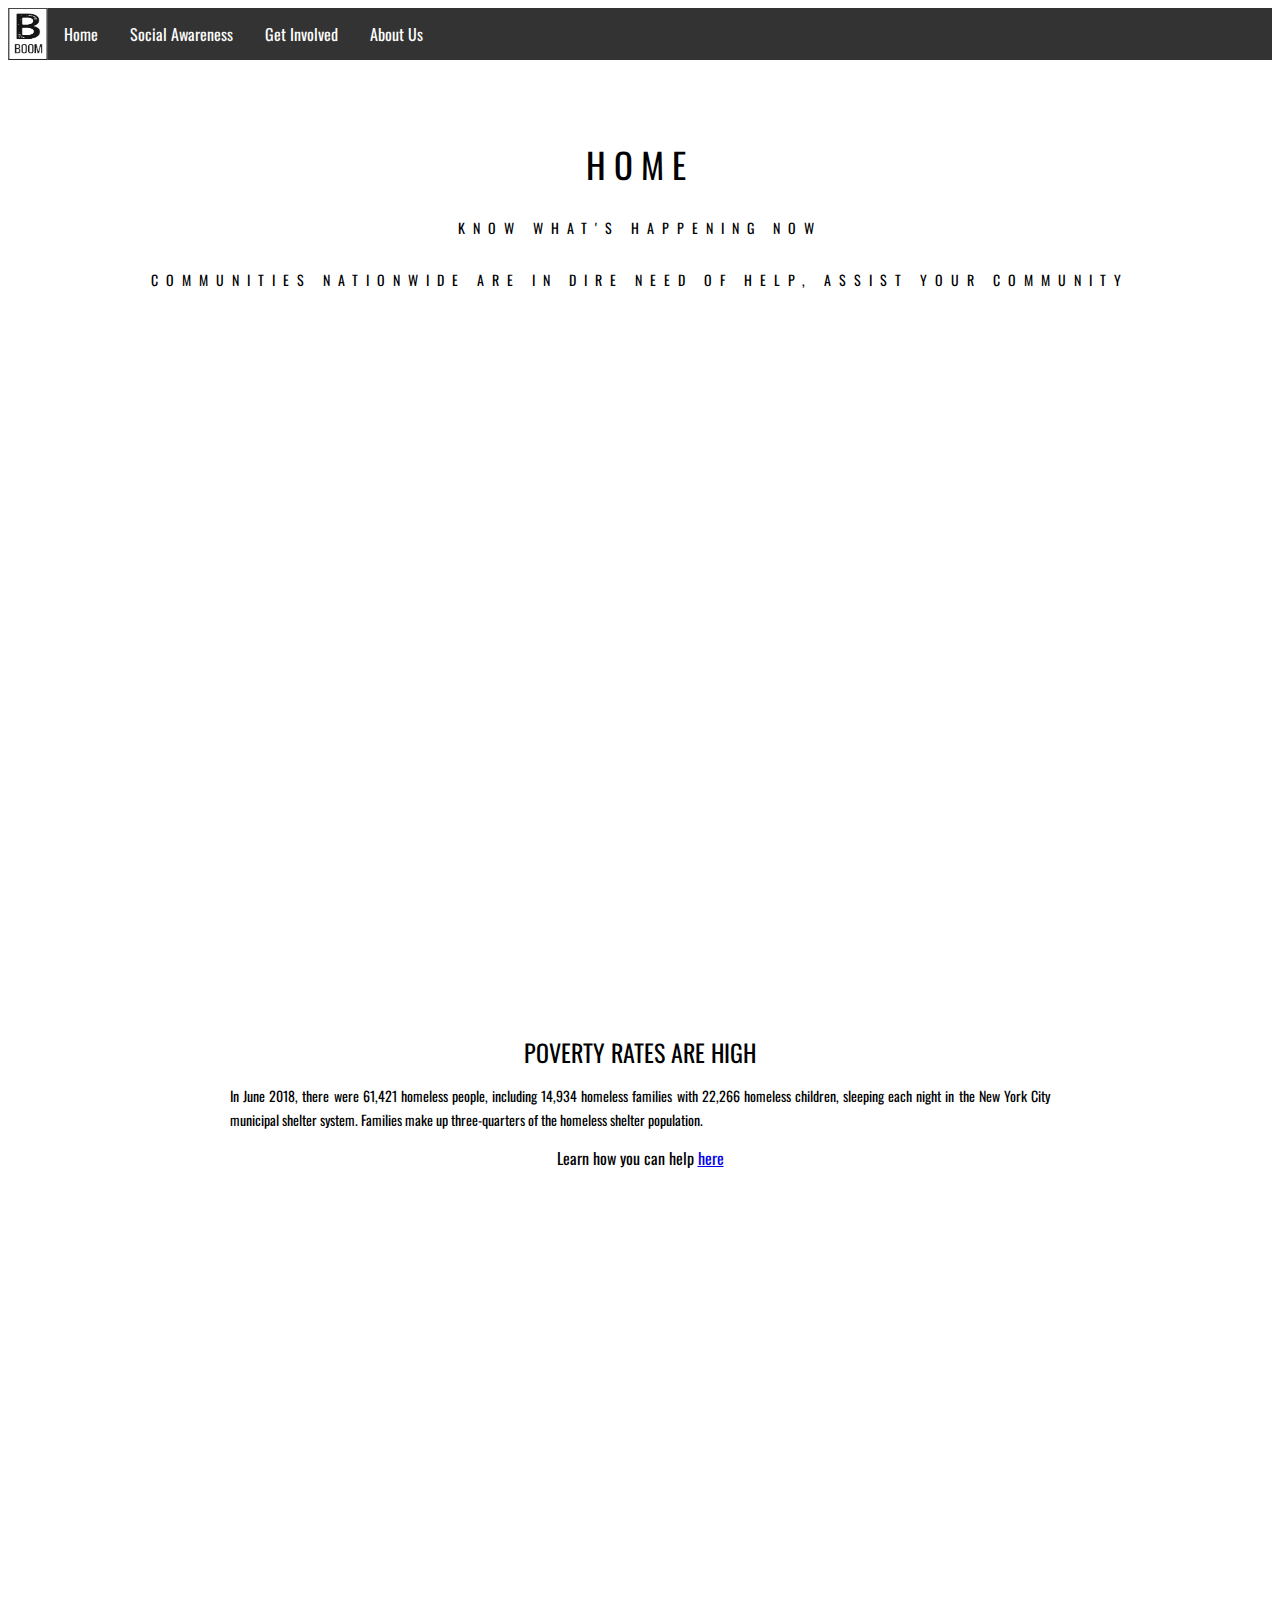
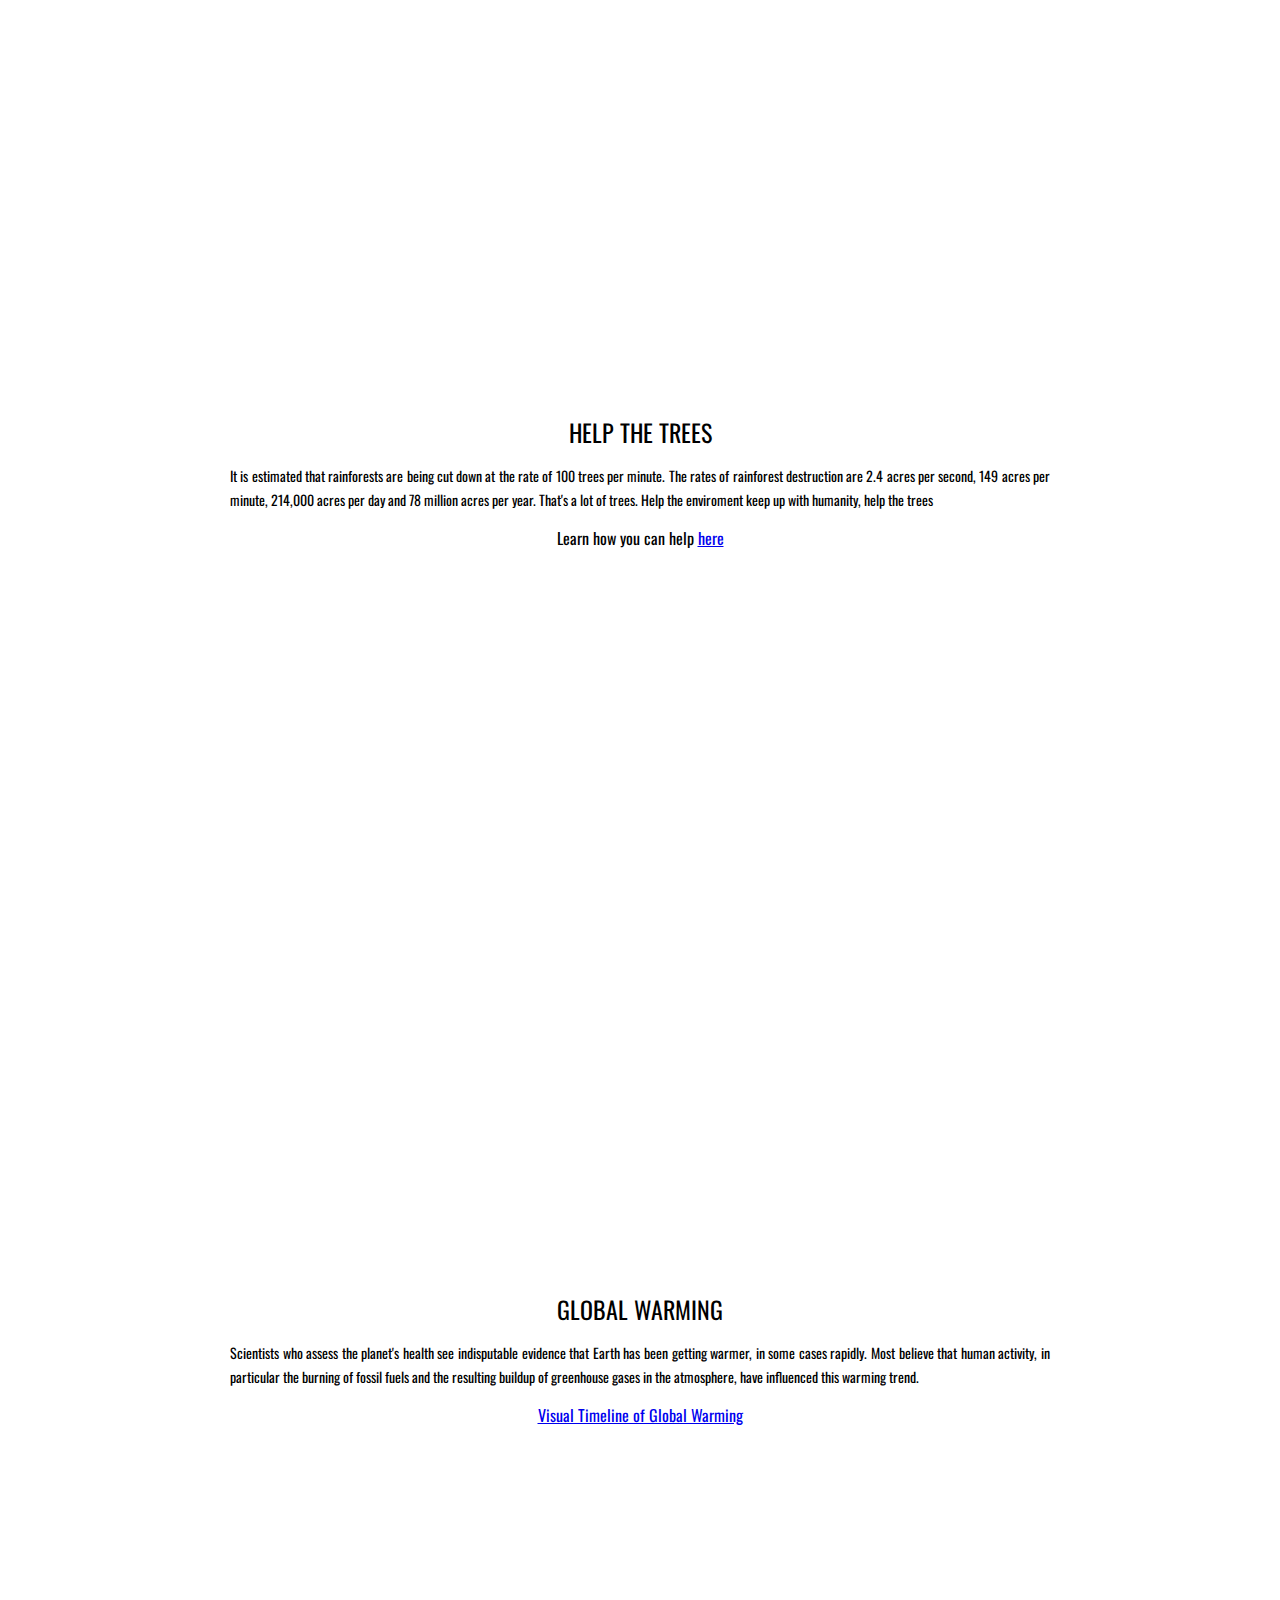
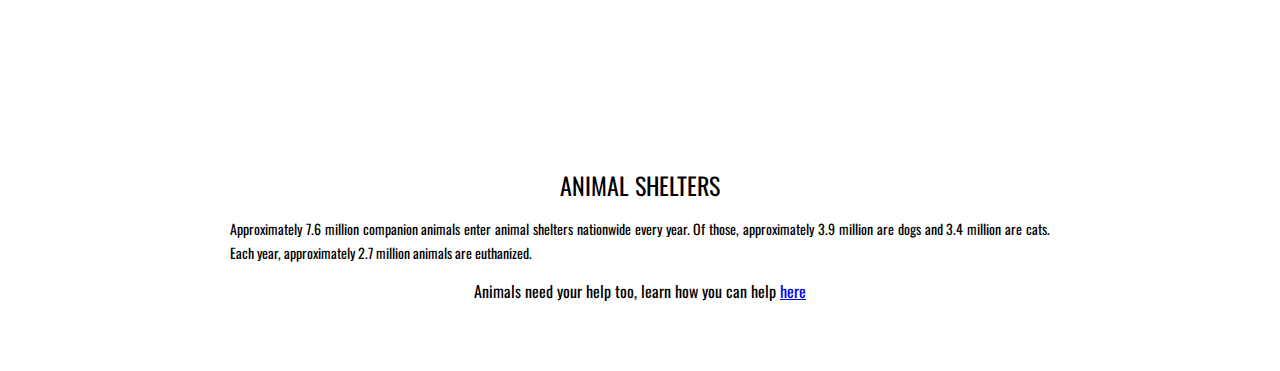
<file: index.html>
<!DOCTYPE html>
<html>
  <head>
    <meta name="viewport" content="width=device-width, initial-scale=1">
    <title>Home</title>
    <link href="stylesheet.css" rel="stylesheet" type="text/css" />

   </head>


   <body>

       <li class="dropdown">
         <img src="logoTransparent.png" width= "40 px" height= "52 px">

       </li>

       <ul>

         <li class="dropdown">
           <a href="index.html">Home</a>
         </li>

         <li class="dropdown">
           <a href="#">Social Awareness</a>
           <div class="dropdown-content">
             <a href="topicWeek.html">Topic of the Week</a>
             <a href="quizzesPolls.html">Quizzes and Polls</a>
           </div>
         </li>
         <li class="dropdown">
           <a href="javascript:void(0)" class="dropbtn">Get Involved</a>
           <div class="dropdown-content">
             <a href="volunteer.html">Volunteerism</a>
             <a href="events.html">Events</a>
           </div>
         </li>
         <li class="dropdown">
           <a href="aboutUs.html">About Us</a>
         </li>


       </ul>

 
   </div>

   <div id="parallax-scroll">
     <br>
 <section>
   <div class="title">
    <center><h1>HOME</h1></center>
    <br>
     <h3>Know what's happening now</h3>
     <br>
     <h3>Communities nationwide are in dire need of help, assist your community</h3>
   </div>
 </section>



<section>
    <div class="parallax-one">
      <h2><center>HELP THE HOMELESS</center></h2>
    </div>
</section>
<section>
  <div class = "text-blocks">


    <h1>POVERTY RATES ARE HIGH</h1>
    <p>In June 2018, there were 61,421 homeless people, including 14,934 homeless families with 22,266 homeless children, sleeping each night in the New York City municipal shelter system. Families make up three-quarters of the homeless shelter population.</p>
    <center>Learn how you can help <a href="https://ny.curbed.com/2018/2/5/16972144/homeless-shelters-charities-new-york-housing-outreach">here</a></center>

  </div>
</section>



<section>
  <div class="parallax-two">
    <h2><center>TREES ARE BEING CUT DOWN AT AN ALARMING RATE<</h2>
  </div>
</section>

<section>
  <div class = "text-blocks">
    <h1>HELP THE TREES</h1>
    <p>It is estimated that rainforests are being cut down at the rate of 100 trees per minute. The rates of rainforest destruction are 2.4 acres per second, 149 acres per minute, 214,000 acres per day and 78 million acres per year. That's a lot of trees. Help the enviroment keep up with humanity,
      help the trees</p>
    <center>Learn how you can help <a href="https://www.milliontreesnyc.org/html/plant/volunteer.shtml">here</a></center>

  </div>
</section>
<section>



  <div class="parallax-three">
    <h2>The ice caps are melting</h2>
  </div>
</section>

<section>
  <div class = "text-blocks">
    <h1>GLOBAL WARMING</h1>
    <p>Scientists who assess the planet's health see indisputable evidence that Earth has been getting warmer, in some cases rapidly. Most believe that human activity, in particular the burning of fossil fuels and the resulting buildup of greenhouse gases in the atmosphere, have influenced this warming trend.</p>
    <center><a href="https://xkcd.com/1732/">Visual Timeline of Global Warming </a></center>
  </div>
</section>

<div class="parallax-four">
  <h2>ANIMALS NEED HELP TOO</h2>
</div>
</section>

<section>
<div class = "text-blocks">
  <h1>ANIMAL SHELTERS</h1>
  <p>Approximately 7.6 million companion animals enter animal shelters nationwide every year. Of those, approximately 3.9 million are dogs and 3.4 million are cats. Each year, approximately 2.7 million animals are euthanized.</p>
  <center>Animals need your help too, learn how you can help <a href="http://www.libertyhumane.org/volunteer">here</a></center>
</div>
</section>

</div>


 
  </body>
</html>
</file>
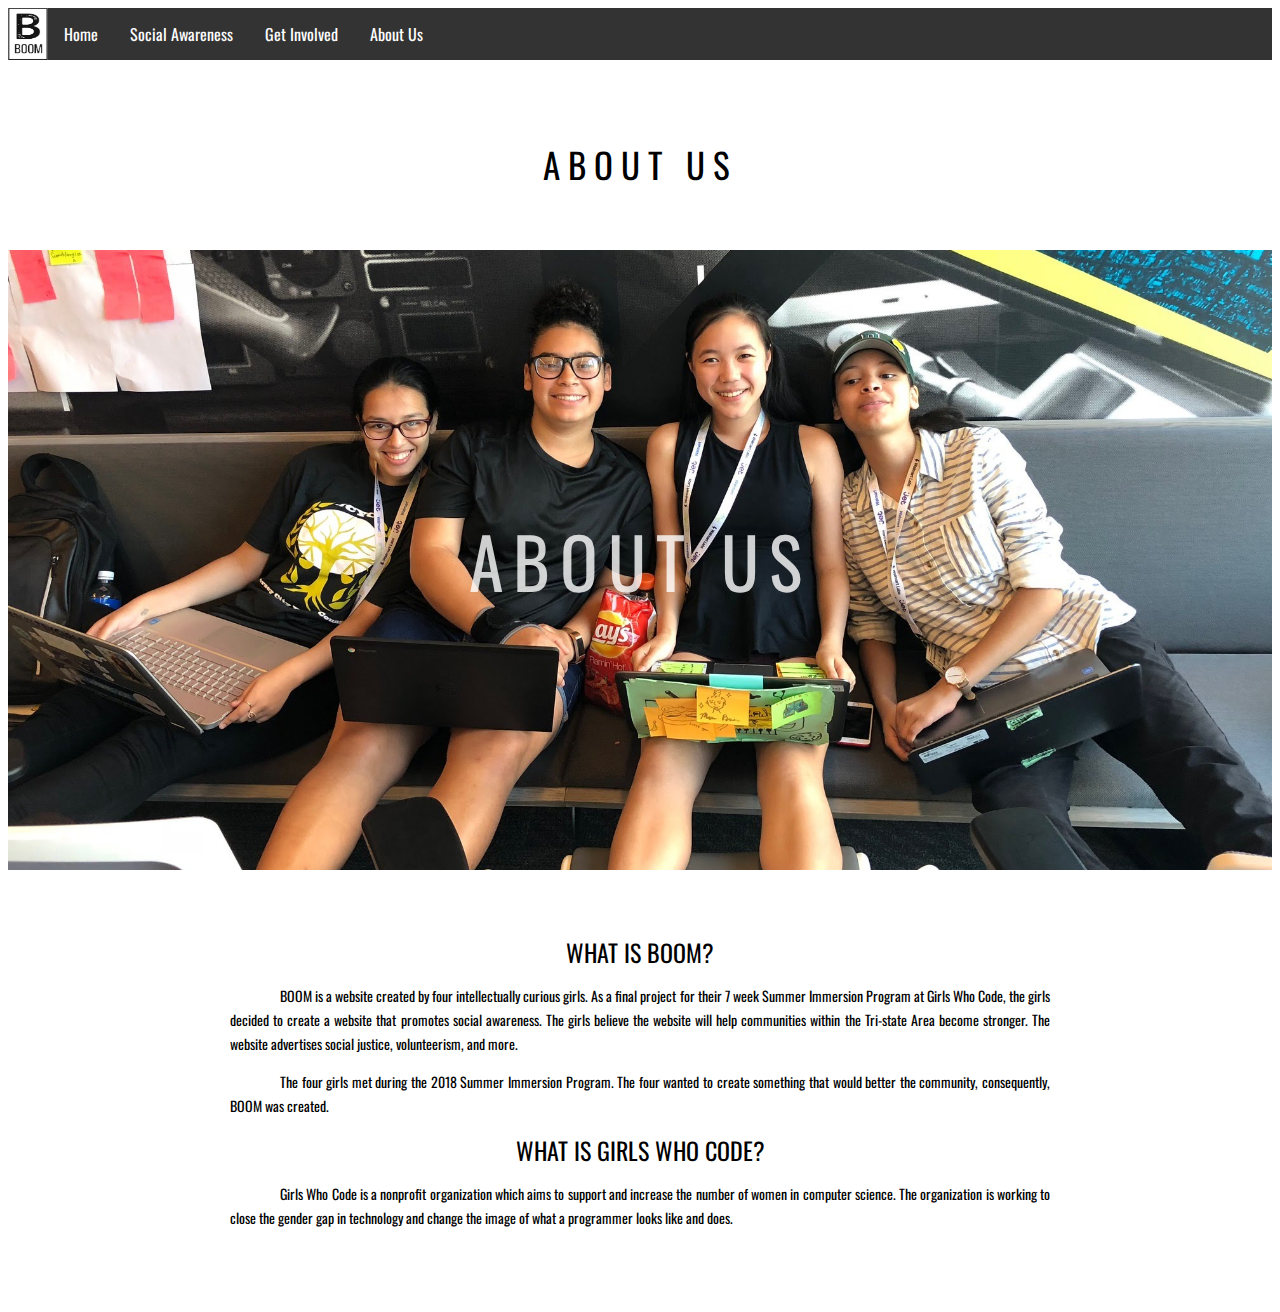
<file: aboutUs.html>
<!DOCTYPE html>
<html>
  <head>
    <title>About Us</title>
    <link href="stylesheet2.css" rel="stylesheet" type="text/css" />

   </head>


   <body>

       <li class="dropdown">
         <img src="logoTransparent.png" width= "40 px" height= "52 px">

       </li>

       <ul>

         <li class="dropdown">
           <a href="index.html">Home</a>
         </li>

         <li class="dropdown">
           <a href="#">Social Awareness</a>
           <div class="dropdown-content">
             <a href="topicWeek.html">Topic of the Week</a>
             <a href="quizzesPolls.html">Quizzes and Polls</a>

           </div>
         </li>
         <li class="dropdown">
           <a href="javascript:void(0)" class="dropbtn">Get Involved</a>
           <div class="dropdown-content">
             <a href="volunteer.html">Volunteerism</a>
             <a href="events.html">Events</a>
           </div>
         </li>
         <li class="dropdown">
           <a href="aboutUs.html">About Us</a>
         </li>


       </ul>

   <div id="parallax-scroll">
     <br>
 <section>
   <div class="title">
    <center><h1>About Us</h1></center>
   </div>
 </section>


<section>
  <div class="parallax-two">
    <h2>ABOUT US</h2>
  </div>
</section>

<div class="container">
  <div class="middle">
    <div class="text"><b>From left to right: Kirmina Monir, Jaidah Morales, Dorothy Zhang, Jaylynne May Garcia </b></div>
  </div>
</div>

<section>
  <div class = "text-blocks">
    <h1>WHAT IS BOOM?</h1>
    <p>BOOM is a website created by four intellectually curious girls. As a final project for their 7 week Summer Immersion Program at Girls Who Code, the girls decided to create a website that promotes social awareness. The girls believe the website will help communities within the Tri-state Area become stronger. The website advertises social justice, volunteerism, and more.</p>
     <p>The four girls met during the 2018 Summer Immersion Program. The four wanted to create something that would better the community, consequently, BOOM was created.
    <h1>WHAT IS GIRLS WHO CODE?</h1>
    <p>Girls Who Code is a nonprofit organization which aims to support and increase the number of women in computer science. The organization is working to close the gender gap in technology and change the image of what a programmer looks like and does.

     </p>
</file>
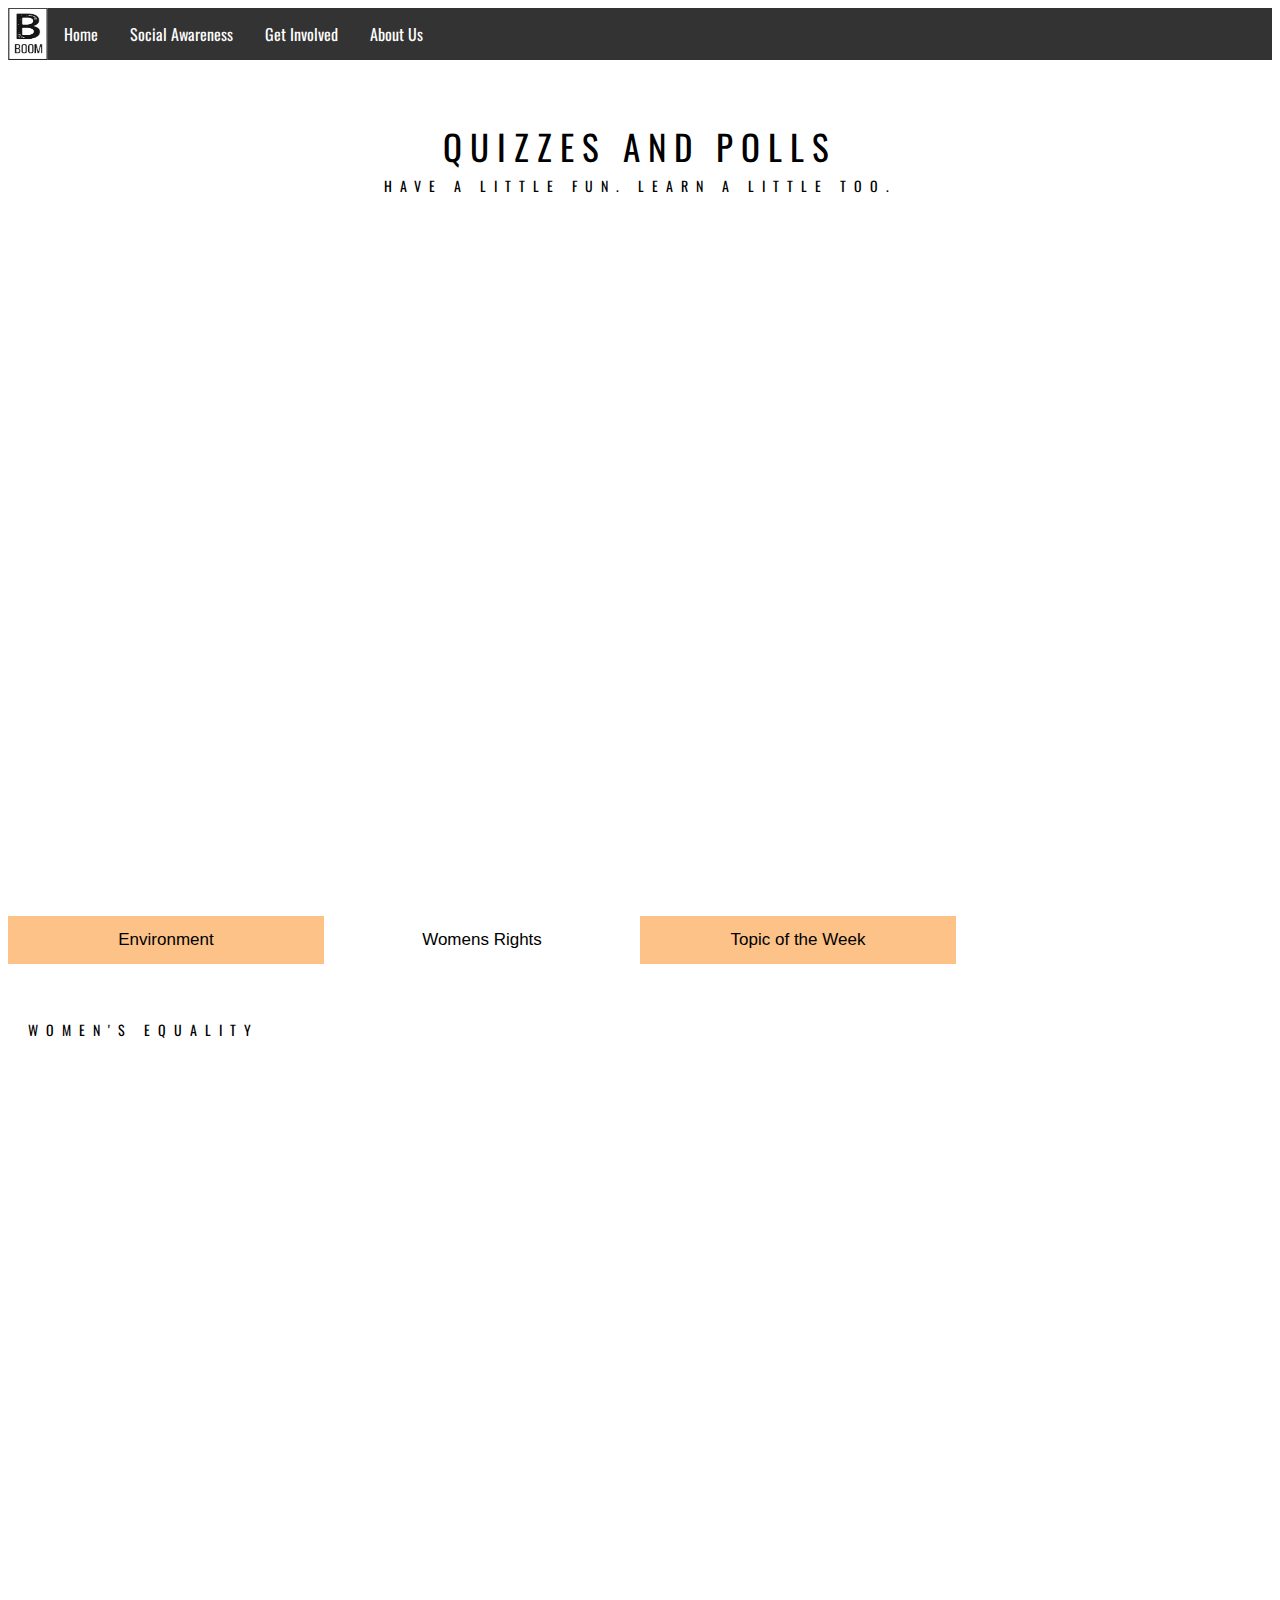
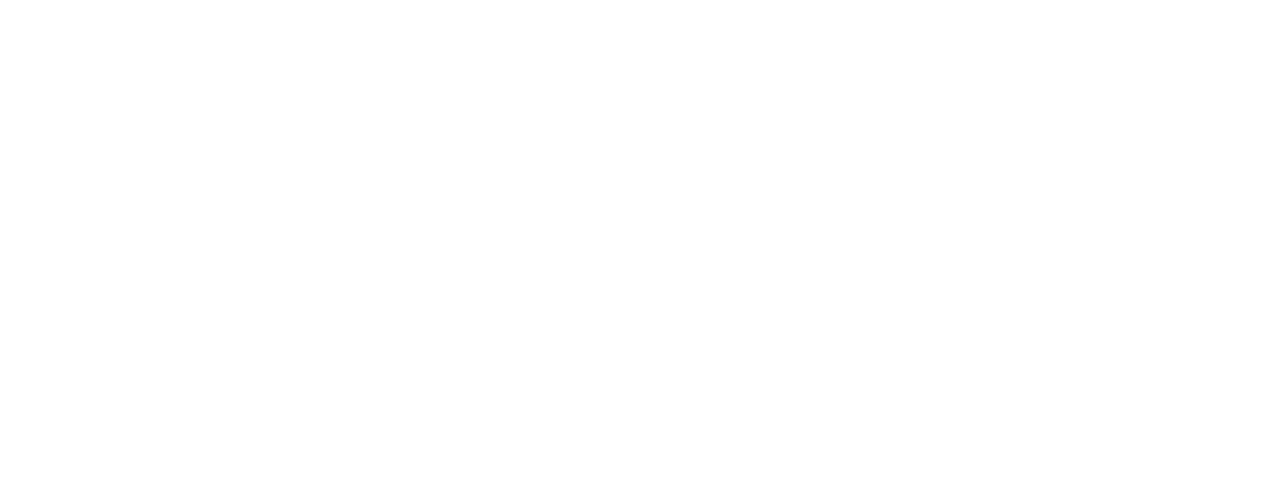
<file: quizzesPolls.html>
<!DOCTYPE html>
<html> 
  <head>
    <title>Quizzes and Polls</title>
    <link href="quizstyle.css" rel="stylesheet" type="text/css" />
  </head>

  <body>

       <li class="dropdown">
           <img src="logoTransparent.png" width="40 px" height="52">
           </div>
         </li>



         <ul>
           <li class="dropdown">
             <a href="index.html">Home</a>
           </li>

           <li class="dropdown">
             <a href="#">Social Awareness</a>
             <div class="dropdown-content">
               <a href="topicWeek.html">Topic of the Week</a>
               <a href="quizzesPolls.html">Quizzes and Polls</a>
               
             </div>
           </li>
           <li class="dropdown">
             <a href="javascript:void(0)" class="dropbtn">Get Involved</a>
             <div class="dropdown-content">
               <a href="volunteer.html">Volunteerism</a>
               <a href="events.html">Events</a>
             </div>
           </li>
           <li class="dropdown">
             <a href="aboutUs.html">About Us</a>
           </li>
         </ul>

 <section>
   <div class="title">
    <center><h1>Quizzes and Polls</h1></center>
     <h3>Have a little fun. Learn a little too.</h3>
   </div>
 </section>
<br>
<br>
<div id = "parallax-scroll">
<section>
    <div class="parallax-one">
      <h2>Knoweledge makes Change</h2>
    </div>
</section>
</div>

<div>
<button class="tablink" onclick="openPage('Environment', this, 'white')">Environment</button>
<button class="tablink" onclick="openPage('Women', this, 'white')" id="defaultOpen">Womens Rights</button>
<button class="tablink" onclick="openPage('Topic', this, 'white')">Topic of the Week</button>
</div>

<div id="Environment" class="tabcontent">
  <h3>Environment</h3>
  <p>Try these quizzes!</p>
  
<div>
<center><script>(function(t,e,s,n){var o,a,c;t.SMCX=t.SMCX||[],e.getElementById(n)||(o=e.getElementsByTagName(s),a=o[o.length-1],c=e.createElement(s),c.type="text/javascript",c.async=!0,c.id=n,c.src=["https:"===location.protocol?"https://":"http://","widget.surveymonkey.com/collect/website/js/tRaiETqnLgj758hTBazgd0mGVkRkR6AsZanMf5Xj6Y5MAy0doolbi_2BfUEQbwCP6Q.js"].join(""),a.parentNode.insertBefore(c,a))})(window,document,"script","smcx-sdk");</script><a style="font: 12px Helvetica, sans-serif; color: #999; text-decoration: none;" href=https://www.surveymonkey.com> Create your own user feedback survey </a></center>
</div>
</div>

<div id="Women" class="tabcontent">
  <h3>Women's Equality</h3>
<center><iframe src="https://www.classtools.net/crossword/201808-gHZ929" style="position:relative;top:0;left:0;width:1200px;height:900px;overflow:none;border:none"></iframe></center></div>
  <!-- <iframe src="http://www.classtools.net/crossword/201808-VJ5GaM" style="position:relative;top:0;left:0;width:575px;height:600px;overflow:none;border:none"></iframe> -->
  </div>
  
</div>


<div id="Race" class="tabcontent">
  <h3>Race</h3>
  
</div>

<div id="Topic" class="tabcontent">
  <h3>Topic of the Week</h3>
  <p>Help choose the next Topic of the Week!</p>
 <div>
  <center><iframe src="https://docs.google.com/forms/d/e/1FAIpQLSekkYJ1TZ6x3l_lFdNYixU-2YFSZtWWuefmNJjAAusB_MMQew/viewform?embedded=true" width="700" height="520" frameborder="0" marginheight="0" marginwidth="0">Loading...</iframe></center>
</div>
</div>



<br>
<br>

  <center><script type = 'text/javascript' src="quizJava.js"></script>

  </body>
</html>
</file>
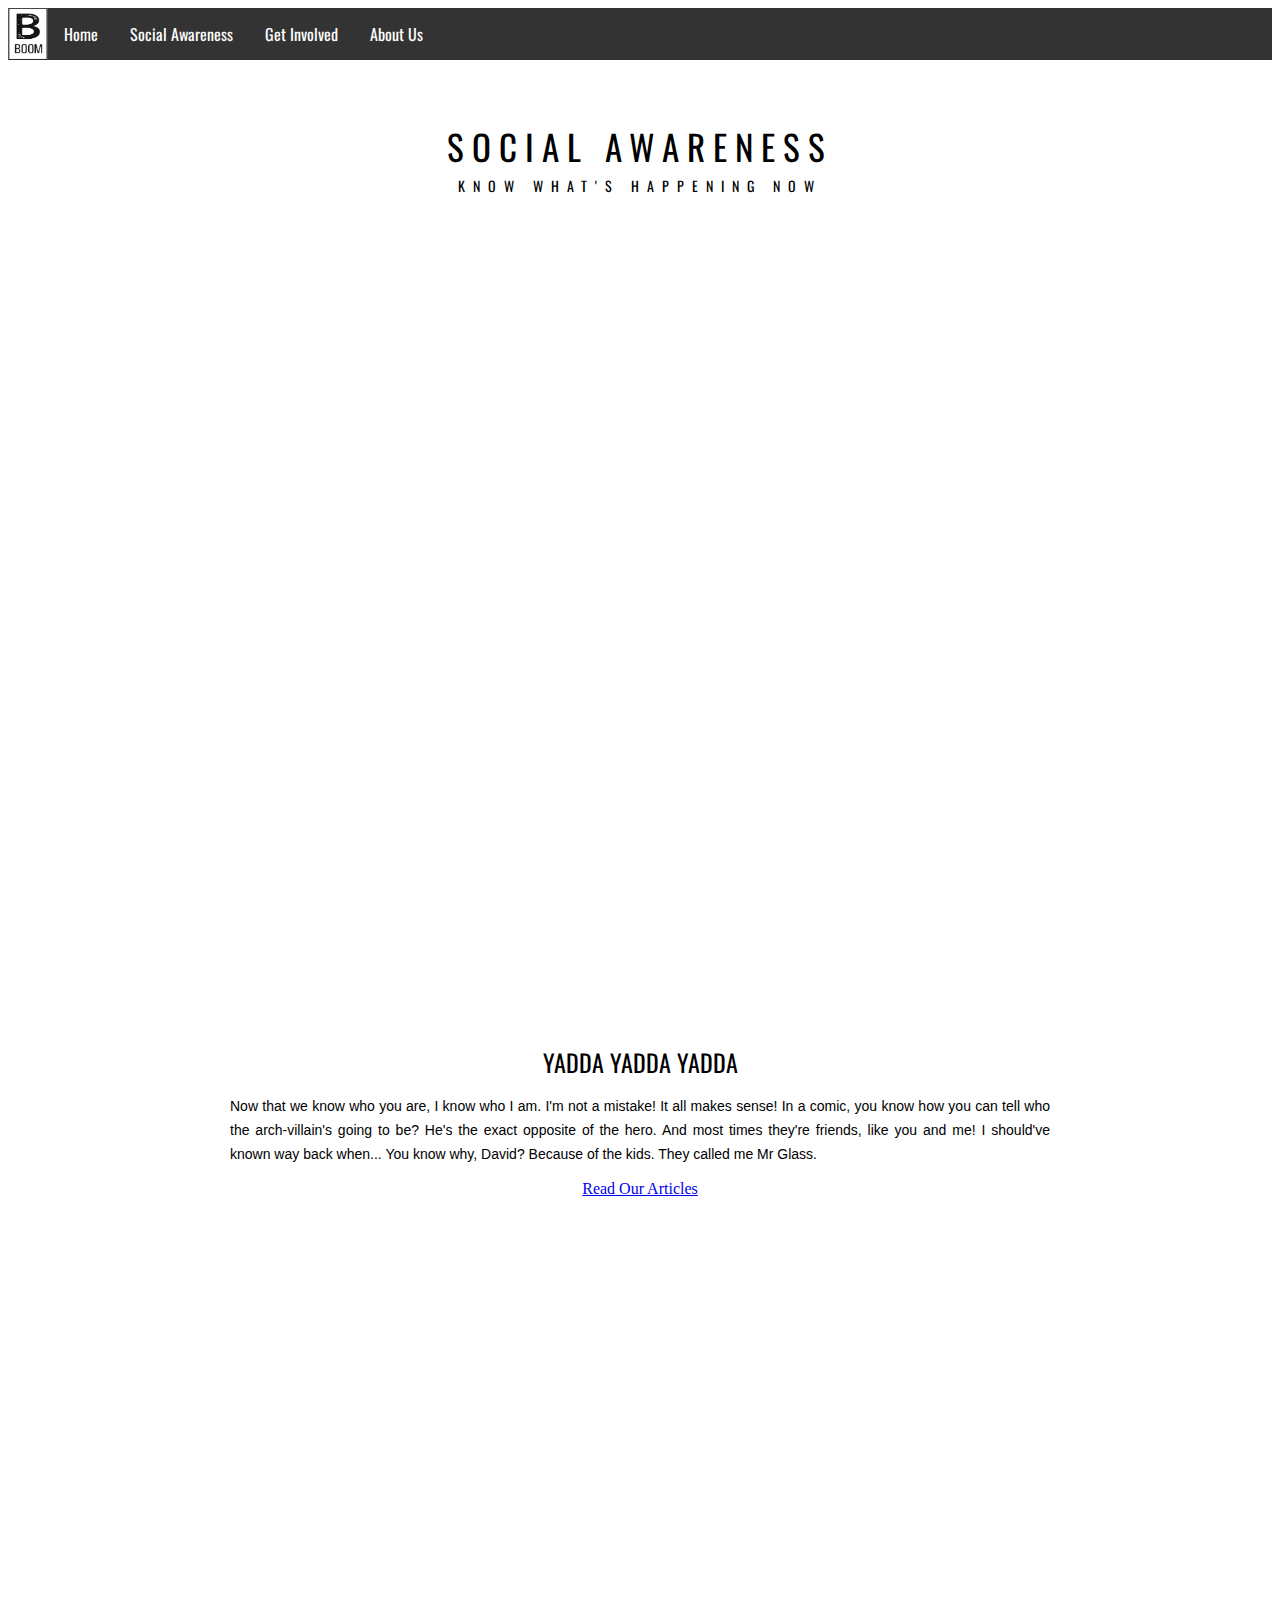
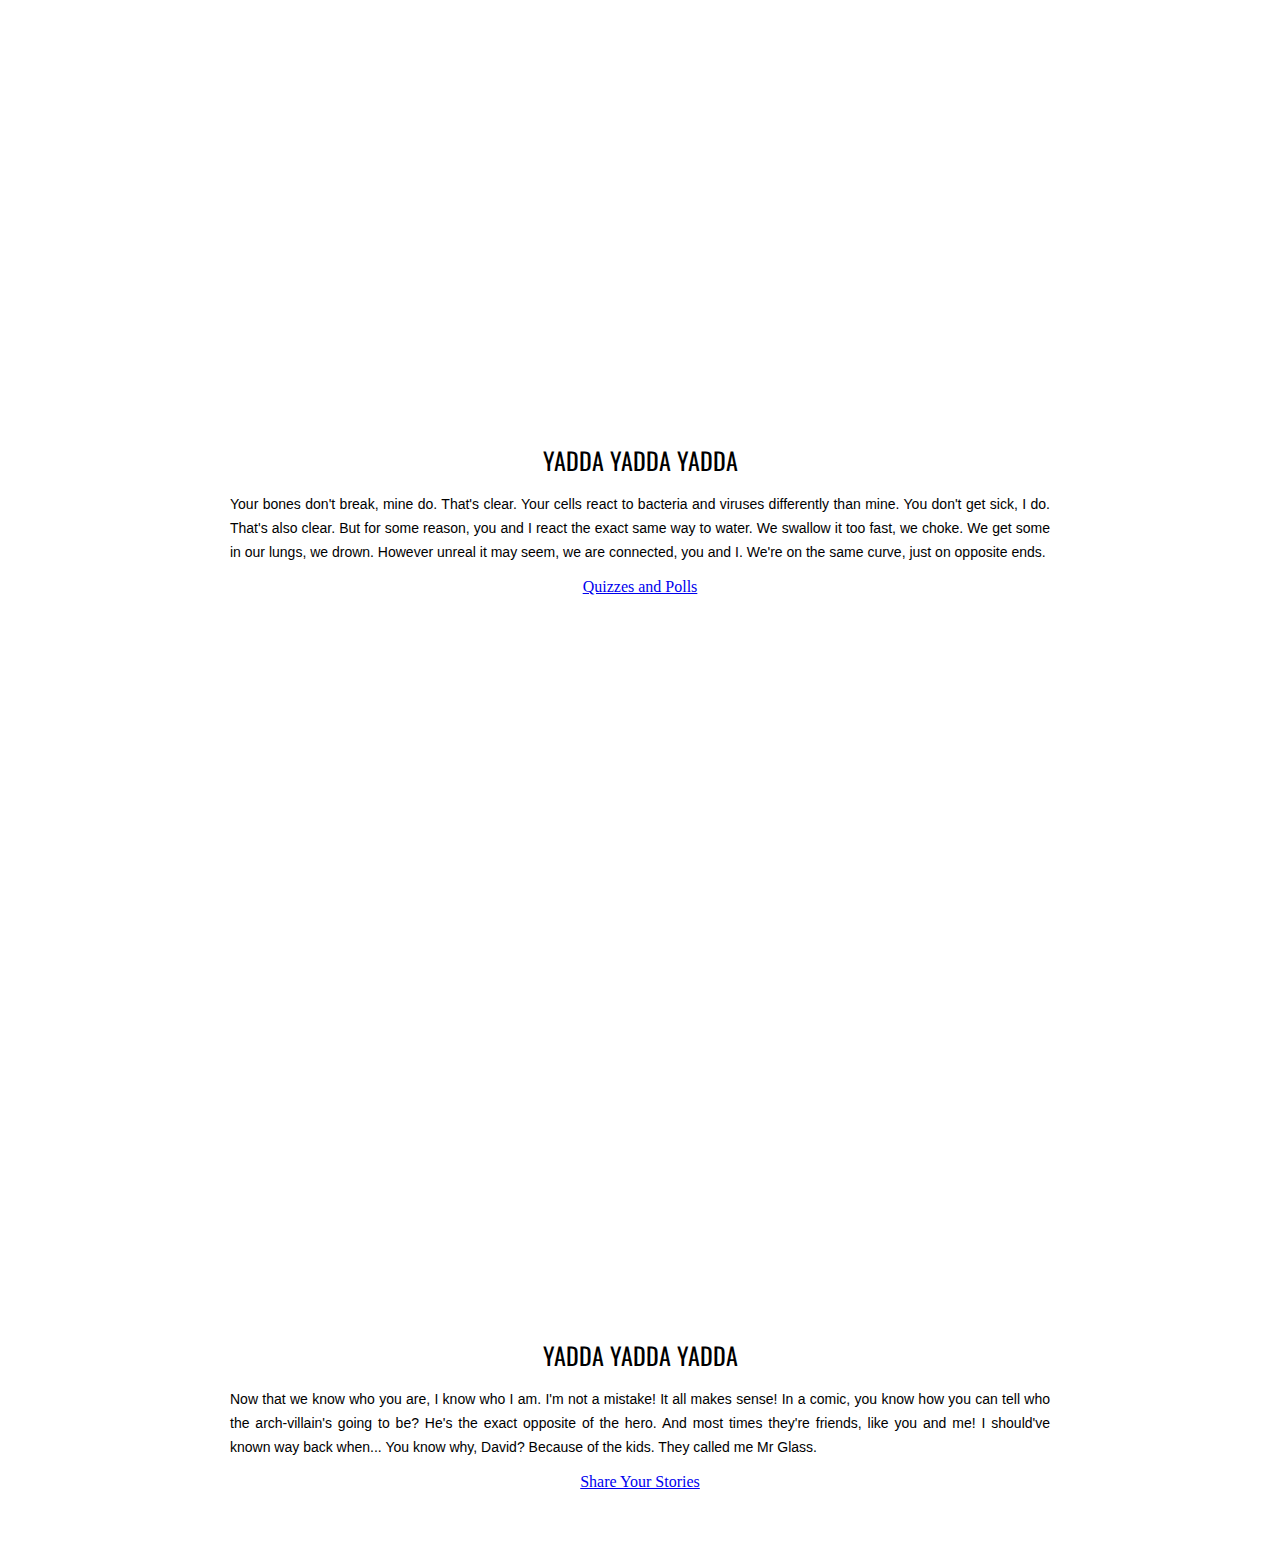
<file: social.html>
<!DOCTYPE html>
<html>
  <head>
    <title>Social Awareness</title>
    <link href="socialStyle.css" rel="stylesheet" type="text/css" />
  </head>


  <body>

   <li class="dropdown">
       <img src="logoTransparent.png" width=40 height=52>
     </li>



     <ul>
       <li class="dropdown">
         <a href="index.html">Home</a>
       </li>

       <li class="dropdown">
         <a href="social.html">Social Awareness</a>
         <div class="dropdown-content">
           <a href="topicWeek.html">Topic of the Week</a>
           <a href="quizzesPolls.html">Quizzes and Polls</a>
           <a href="#">To be determined</a>
         </div>
       </li>
       <li class="dropdown">
         <a href="javascript:void(0)" class="dropbtn">Get Involved</a>
         <div class="dropdown-content">
           <a href="volunteer.html">Volunteerism</a>
           <a href="events.html">Events</a>
         </div>
       </li>
       <li class="dropdown">
         <a href="aboutUs.html">About Us</a>
       </li>


     </ul>

     
  <div id="parallax-scroll">
<section>
  <div class="title">
    <h1>Social Awareness</h1>
    <h3>Know what's happening now</h3>
  </div>
</section>

<section>
    <div class="parallax-one">
      <h2>Are you aware of the things happening in the world?</h2>
    </div>
</section>
<section>
  <div class = "text-blocks">
    <h1>Yadda Yadda Yadda</h1>
    <p>Now that we know who you are, I know who I am. I'm not a mistake! It all makes sense! In a comic, you know how you can tell who the arch-villain's going to be? He's the exact opposite of the hero. And most times they're friends, like you and me! I should've known way back when... You know why, David? Because of the kids. They called me Mr Glass.</p>
    <center><a href="TOTW.html">Read Our Articles</a></center>
  </div>
</section>

<section>
  <div class="parallax-two">
    <h2>1 out out 5 people who pursue careers in tech are women </h2>
  </div>
</section>
<section>
  <div class = "text-blocks">
    <h1>Yadda Yadda Yadda</h1>
    <p>Your bones don't break, mine do. That's clear. Your cells react to bacteria and viruses differently than mine. You don't get sick, I do. That's also clear. But for some reason, you and I react the exact same way to water. We swallow it too fast, we choke. We get some in our lungs, we drown. However unreal it may seem, we are connected, you and I. We're on the same curve, just on opposite ends.</p>
    <center><a href="Poll.html">Quizzes and Polls</a></center>
  </div>
</section>
<section>
  <div class="parallax-three">
    <h2>The ice caps are melting</h2>
  </div>
</section>

<section>
  <div class = "text-blocks">
    <h1>Yadda Yadda Yadda</h1>
    <p>Now that we know who you are, I know who I am. I'm not a mistake! It all makes sense! In a comic, you know how you can tell who the arch-villain's going to be? He's the exact opposite of the hero. And most times they're friends, like you and me! I should've known way back when... You know why, David? Because of the kids. They called me Mr Glass.</p>
    <center><a href="TOTW.html">Share Your Stories</a></center>
  </div>
</section>
  
</div>
    <script src="socialJava.js"></script>
  </body>
</html>
</file>
<file: stylesheet.css>
@import url(https://fonts.googleapis.com/css?family=Oswald:300,400,700);

.card {
 /* Add shadows to create the "card" effect */
 box-shadow: 0 4px 8px 0 rgba(0,0,0,0.5);
 transition: 0.3s;
 width: 50%;

}

/* On mouse-over, add a deeper shadow */
.card:hover {
 box-shadow: 0 8px 16px 0 rgba(1,1,1,1);
}

/* Add some padding inside the card container */
.container {
 padding: 2px 16px;
}


 h1 {font-family:'Oswald', sans-serif; font-size:24px; font-weight:400;text-align: center; text-transform: uppercase; color:black; padding:0; margin:0;}
 h2 {font-family:'Oswald', sans-serif; font-size:70px; letter-spacing:10px; text-align:center; color:white; font-weight:400; text-transform:uppercase; z-index:10; opacity:.8;}
 h3 {font-family:'Oswald', sans-serif; font-size:14px; line-height:0; font-weight:400; letter-spacing:8px; text-transform: uppercase; color:black;}
 p {font-family:'Oswald', sans-serif; font-weight:400; font-size:14px; line-height:24px;}
.first-character {font-weight:400; float: left; font-size: 84px; line-height: 64px; padding-top: 4px; padding-right: 8px; padding-left: 3px; font-family: 'Oswald', sans-serif;}


 .title {background: white; padding: 60px; margin:0 auto; text-align:center;}

 .title h1 {font-size:35px; letter-spacing:8px;}

/* Section - Block */
/**************************/
#parallax-scroll .text-blocks {background: white; padding: 60px; width:820px; margin:0 auto; text-align:justify;}
#parallax-scroll .block-gray {background: #f2f2f2;padding: 60px;}
#parallax-scroll .section-overlay-mask {position: absolute; top: 0; left: 0; width: 100%; height: 100%; background-color: black; opacity: 0.70;}

/* Section - Parallax */
/**************************/
#parallax-scroll .parallax-one {padding-top: 200px; padding-bottom: 200px; overflow: hidden; position: relative; width: 100%; background-image: url("https://www.hks.harvard.edu/sites/default/files/Topic%20Pages/Poverty%2C%20Inequality/1_poverty_hands_istock614211908.jpg"); background-attachment: fixed; background-size: cover; -moz-background-size: cover; -webkit-background-size: cover; background-repeat: no-repeat; background-position: top center;}
#parallax-scroll .parallax-two {padding-top: 200px; padding-bottom: 200px; overflow: hidden; position: relative; width: 100%; background-image: url("http://arbordayblog.org/wp-content/uploads/2016/01/tree-planting-sized-1080x608.jpg"); background-attachment: fixed; background-size: cover; -moz-background-size: cover; -webkit-background-size: cover; background-repeat: no-repeat; background-position: center center;}
#parallax-scroll .parallax-three {padding-top: 200px; padding-bottom: 200px; overflow: hidden; position: relative; width: 100%; background-image: url("https://thewallpaper.co/wp-content/uploads/2016/10/Melting-Ice-Floe-Arctic-Sea-Image-hd-background-wallpapers-free-amazing-tablet-smart-phone-4k-high-definition-3840x2160.jpg"); background-attachment: fixed; background-size: cover; -moz-background-size: cover; -webkit-background-size: cover; background-repeat: no-repeat; background-position: center center;}

/* Extras */
#parallax-scroll .line-break {border-bottom:1px solid black; width: 150px; margin:0 auto;}

/* Media Queries */
@media screen and (max-width: 959px) and (min-width: 768px) {
 #parallax-scroll .block {padding: 40px; width:620px;}
}
@media screen and (max-width: 767px) {
 #parallax-scroll .block {padding: 30px; width:420px;}
 #parallax-scroll h2 {font-size:30px;}
 #parallax-scroll .block {padding: 30px;}
 #parallax-scroll .parallax-one, #parallax-scroll .parallax-two, #parallax-scroll .parallax-three {padding-top:100px; padding-bottom:100px;}
}

@media screen and (max-width: 479px) {
 #parallax-scroll .block {
 padding: 30px 15px;
 width:290px;
}
}






ul {
    list-style-type: none;
    margin: 0;
    padding: 0;
    overflow: hidden;
    background-color: #333;
}

li {
    font-family: 'Oswald';
    float: left;
}

li a, .dropbtn {
    display: inline-block;
    color: white;
    text-align: center;
    padding: 14px 16px;
    text-decoration: none;
}

li a:hover, .dropdown:hover .dropbtn {
    background-color: red;
}

li.dropdown {
    display: inline-block;
}

.dropdown-content {
    font-family: 'Oswald';
    display: none;
    position: absolute;
    background-color: #f9f9f9;
    min-width: 160px;
    box-shadow: 0px 8px 16px 0px rgba(0,0,0,0.2);
    z-index: 1;
}

.dropdown-content a {
    color: black;
    padding: 12px 16px;
    text-decoration: none;
    display: block;
    text-align: left;
}

.dropdown-content a:hover {background-color: #f1f1f1}

.dropdown:hover .dropdown-content {
    display: block;
}

section{
  font-family: 'Oswald', sans-serif;
}
</file>
<file: stylesheet2.css>
@import url(https://fonts.googleapis.com/css?family=Oswald:300,400,700);

.card {
 /* Add shadows to create the "card" effect */
 box-shadow: 0 4px 8px 0 rgba(0,0,0,0.5);
 transition: 0.3s;
 width: 50%;

}

/* On mouse-over, add a deeper shadow */
.card:hover {
 box-shadow: 0 8px 16px 0 rgba(1,1,1,1);
}

/* Add some padding inside the card container */
.container {
 padding: 2px 16px;
}


 h1 {font-family:'Oswald', sans-serif; font-size:24px; font-weight:400;text-align: center; text-transform: uppercase; color:black; padding:0; margin:0;}
 h2 {font-family:'Oswald', sans-serif; font-size:70px; letter-spacing:10px; text-align:center; color:white; font-weight:400; text-transform:uppercase; z-index:10; opacity:.8;}
 h3 {font-family:'Oswald', sans-serif; font-size:14px; line-height:0; font-weight:400; letter-spacing:8px; text-transform: uppercase; color:black;}
 p {font-family:'Oswald', sans-serif; font-weight:400; font-size:14px; line-height:24px;}
.first-character {font-weight:400; float: left; font-size: 84px; line-height: 64px; padding-top: 4px; padding-right: 8px; padding-left: 3px; font-family: 'Oswald', sans-serif;}


 .title {background: white; padding: 60px; margin:0 auto; text-align:center;}

 .title h1 {font-size:35px; letter-spacing:8px;}

/* Section - Block */
/**************************/
#parallax-scroll .text-blocks {background: white; padding: 60px; width:820px; margin:0 auto; text-align:justify;}
#parallax-scroll .block-gray {background: #f2f2f2;padding: 60px;}
#parallax-scroll .section-overlay-mask {position: absolute; top: 0; left: 0; width: 100%; height: 100%; background-color: black; opacity: 0.70;}

/* Section - Parallax */
/**************************/
#parallax-scroll .parallax-two {padding-top: 200px; padding-bottom: 200px; overflow: hidden; position: relative; width: 100%; background-image: url("image3.jpeg"); background-attachment: fixed; background-size: cover; -moz-background-size: cover; -webkit-background-size: cover; background-repeat: no-repeat; background-position: center center;}

.parallax-two{
opacity: 1;
 display: block;
 width: 100%;
 height: auto;
 transition: .5s ease;
 backface-visibility: hidden;
}
.middle {
 transition: .5s ease;
  opacity: 0;
  position: absolute;
  top: 50%;
  left: 50%;
  transform: translate(-50%, -50%);
  -ms-transform: translate(-50%, -50%);
  padding-top: 170px;
  text-align: center;
  font-weight: lighter;
}

.container:hover .parallax-two {
  opacity: 0.3;
}

.container:hover .middle {
  opacity: 1;
}

.text {
  background-color: #gray;
  color: white;
  font-family: 'Oswald', sans-serif;
  font-size: 26px;
  text-transform: uppercase;
}



/* Extras */
#parallax-scroll .line-break {border-bottom:1px solid black; width: 150px; margin:0 auto;}

/* Media Queries */
@media screen and (max-width: 959px) and (min-width: 768px) {
 #parallax-scroll .block {padding: 40px; width:620px;}
}
@media screen and (max-width: 767px) {
 #parallax-scroll .block {padding: 30px; width:420px;}
 #parallax-scroll h2 {font-size:30px;}
 #parallax-scroll .block {padding: 30px;}
 #parallax-scroll .parallax-one, #parallax-scroll .parallax-two, #parallax-scroll .parallax-three {padding-top:100px; padding-bottom:100px;}
}

@media screen and (max-width: 479px) {
 #parallax-scroll .block {
 padding: 30px 15px;
 width:290px;
}
}






ul {
    list-style-type: none;
    margin: 0;
    padding: 0;
    overflow: hidden;
    background-color: #333;
}

li {
    float: left;
}

li a, .dropbtn {
    display: inline-block;
    font-family: 'Oswald';
    color: white;
    text-align: center;
    padding: 14px 16px;
    text-decoration: none;
}

li a:hover, .dropdown:hover .dropbtn {
    background-color: rgb(65, 65, 65);
}

li.dropdown {
    display: inline-block;
}

.dropdown-content {
    font-family: 'Oswald';
    display: none;
    position: absolute;
    background-color: #f9f9f9;
    min-width: 160px;
    box-shadow: 0px 8px 16px 0px rgba(0,0,0,0.2);
    z-index: 1;
}

.dropdown-content a {
    font-family: 'Oswald';
    color: black;
    padding: 12px 16px;
    text-decoration: none;
    display: block;
    text-align: left;
}

.dropdown-content a:hover {background-color: #f1f1f1;}

.dropdown:hover .dropdown-content {
    display: block;
}

section{
  font-family: 'Oswald', sans-serif;
}

.text-blocks p {
   text-indent: 50px;
}
</file>
<file: quizstyle.css>
@import url('https://fonts.googleapis.com/css?family=Oswald');

/* Set height of body and the document to 100% to enable "full page tabs" */

/* Style tab links */
.tablink {
  background-color: #fcc288;
  color: black;
  float: left;
  border: none;
  outline: none;
  cursor: pointer;
  padding: 14px 16px;
  font-size: 17px;
  width: 25%;
}

.tablink:hover {
  background-color: white;
}

/* Style the tab content (and add height:100% for full page content) */
.tabcontent {
  color: black;
  display: none;
  padding: 100px 20px;
  height: 100%;
}

.card {
    /* Add shadows to create the "card" effect */
    box-color: solid white;
    box-shadow: 0 4px 8px 0 rgba(0,0,0,0.5);
    transition: 0.3s;
    z-index: 10;
    width: 45%;
    margin: 10px;
    margin-top: 50px;

}

/* On mouse-over, add a deeper shadow */
.card:hover {
    box-shadow: 0 8px 16px 0 rgba(1,1,1,1);
    transition: transform .1s; /* Animation */
    transform: scale(1.1);
}

/* Add some padding inside the card container */
.cardcontainer {
    padding: 2px 16px;

}

.flex-container {
  display: flex;
  justify-content:center;
  flex-wrap: wrap;
}

 h1 {
    font-family:'Oswald', sans-serif;
    font-size:24px;
    font-weight:400;
    text-align: center;
    text-transform: uppercase;
    color:black;
    padding:0;
    margin:0;
 }
 h2 {
    font-family:'Oswald', sans-serif;
    font-size:70px;
    letter-spacing:10px;
    text-align:center;
    color:white;
    font-weight:400;
    text-transform:uppercase;
    z-index:10;
    opacity:.8;
 }

 h3 {
    font-family:'Oswald', sans-serif;
    font-size:14px;
    line-height:0;
    font-weight:400;
    letter-spacing:8px;
    text-transform: uppercase;
    color:black;
 }

 h4 {
    font-family:'Oswald', sans-serif;
    font-size:14px;
    line-height:0;
    font-weight:400;
    letter-spacing:8px;
    text-transform: uppercase;
    color:black;
 }

 p {
    font-family:'Source Sans Pro', sans-serif;
    font-weight:400;
    font-size:14px;
    line-height:24px;
  }



 .title {
    background: white;
    padding: 60px;
    margin:0 auto;
    text-align:center;
  }

 .title h1 {
    font-size:35px;
    letter-spacing:8px;
  }

/* Section - Block */
/**************************/
#parallax-scroll .text-blocks {
    background: white;
    padding: 60px;
    width:820px;
    margin:0 auto;
    text-align:justify;
  }


#parallax-scroll .block-gray {
    background: #f2f2f2;
    padding: 60px;
  }


#parallax-scroll .section-overlay-mask {
    position: absolute;
    top: 0;
    left: 0;
    width: 100%;
    height: 100%;
    background-color: black;
    opacity: 0.70;
  }

/* Section - Parallax */
/**************************/
#parallax-scroll .parallax-one{
    padding-top: 200px;
    padding-bottom: 200px;
    overflow: hidden;
    position: relative;
    width: 100%;
    background-image: url("https://www.thenfp.org/wp-content/uploads/2016/12/chalkboard.jpg");
    background-attachment: fixed;
    background-size: cover;
    -moz-background-size: cover;
    -webkit-background-size: cover;
    background-repeat: no-repeat;
    background-position: top center;
  }
/* 

#parallax-scroll .parallax-two {
    padding-top: 200px;
    padding-bottom: 200px;
    overflow: hidden;
    position: relative;
    width: 100%;
    background-image: url("https://i.ytimg.com/vi/162VzSzzoPs/maxresdefault.jpg");
    background-attachment: fixed;
    background-size: cover;
    -moz-background-size: cover;
    -webkit-background-size: cover;
    background-repeat: no-repeat;
    background-position: center center;
  }


#parallax-scroll .parallax-three {
    padding-top: 200px;
    padding-bottom: 200px;
    overflow: hidden;
    position: relative;
    width: 100%;
    background-image: url("http://www.jotscroll.com/images/forums-posts-images/1511469526-Global-warming--causes--effects-and--solutions-1.jpg");
    background-attachment: fixed;
    background-size: cover;
    -moz-background-size: cover;
    -webkit-background-size: cover;
    background-repeat: no-repeat;
    background-position: center center;
  } */

/* Extras */
#parallax-scroll .line-break {
    border-bottom:1px solid black;
    width: 150px;
    margin:0 auto;
  }
/* Media Queries */
@media screen and (max-width: 959px) and (min-width: 768px) {
  #parallax-scroll .block {padding: 40px; width:620px;}
}
@media screen and (max-width: 767px) {
  #parallax-scroll .block {padding: 30px; width:420px;}
  #parallax-scroll h2 {font-size:30px;}
  #parallax-scroll .block {padding: 30px;}
  #parallax-scroll .parallax-one, #parallax-scroll .parallax-two, #parallax-scroll .parallax-three {padding-top:100px; padding-bottom:100px;}
}

@media screen and (max-width: 479px) {
  #parallax-scroll .block {
  padding: 30px 15px;
  width:290px;
  }
}


ul {
    list-style-type: none;
    margin: 0;
    padding: 0;
    overflow: hidden;
    background-color: #333;
}

li {
    font-family: 'Oswald';
    float: left;
}

li a, .dropbtn {
    display: inline-block;
    color: white;
    text-align: center;
    padding: 14px 16px;
    text-decoration: none;
}

li a:hover, .dropdown:hover .dropbtn {
    background-color: rgb(65, 65, 65);
}

li.dropdown {
    display: inline-block;
}

.dropdown-content {
    font-family: 'Oswald';
    display: none;
    position: absolute;
    background-color: #f9f9f9;
    min-width: 160px;
    box-shadow: 0px 8px 16px 0px rgba(0,0,0,0.2);
    z-index: 1;
}

.dropdown-content a {
    color: black;
    padding: 12px 16px;
    text-decoration: none;
    display: block;
    text-align: left;
}

.dropdown-content a:hover {background-color: #f1f1f1}

.dropdown:hover .dropdown-content {
    display: block;
}
</file>
<file: socialStyle.css>
@import url('https://fonts.googleapis.com/css?family=Oswald');

#textButt{
  border: none;
  outline: none;
  padding: 12px 16px;
  background-color: #f1f1f1;
  cursor: pointer;

}
#imgBor {
  border-color: rgba(255, 173, 141, 0.61);
}
.container {
    overflow: hidden;
}

.filterDiv {
    display: none; /* Hidden by default */
}

/* The "show" class is added to the filtered elements */
.show {
    display: block;
}

/* Style the buttons */
.btn {
  border: none;
  outline: none;
  padding: 12px 16px;
  background-color: #f1f1f1;
  cursor: pointer;
}

/* Add a light grey background on mouse-over */
.btn:hover {
  background-color: #ddd;
}

/* Add a dark background to the active button */
.btn.active {
  background-color: #666;
  color: white;
}

.card {
    /* Add shadows to create the "card" effect */
    box-color: solid white;
    box-shadow: 0 4px 8px 0 rgba(0,0,0,0.5);
    transition: 0.3s;
    z-index: 10;
    width: 45%;
    margin: 10px;
    margin-top: 50px;

}

/* On mouse-over, add a deeper shadow */
.card:hover {
    box-shadow: 0 8px 16px 0 rgba(1,1,1,1);
    transition: transform .1s; /* Animation */
    transform: scale(1.1);
}

/* Add some padding inside the card container */
.cardcontainer {
    padding: 2px 16px;

}

.flex-container {
  display: flex;
  justify-content:center;
  flex-wrap: wrap;
}



 h1 {
    font-family:'Oswald', sans-serif;
    font-size:24px;
    font-weight:400;
    text-align: center;
    text-transform: uppercase;
    color:black;
    padding:0;
    margin:0;
 }
 h2 {
    font-family:'Oswald', sans-serif;
    font-size:70px;
    letter-spacing:10px;
    text-align:center;
    color:white;
    font-weight:400;
    text-transform:uppercase;
    z-index:10;
    opacity:.8;
 }

 h3 {
    font-family:'Oswald', sans-serif;
    font-size:14px;
    line-height:0;
    font-weight:400;
    letter-spacing:8px;
    text-transform: uppercase;
    color:black;
 }

 h4 {
    font-family:'Oswald', sans-serif;
    font-size:14px;
    line-height:0;
    font-weight:400;
    letter-spacing:8px;
    text-transform: uppercase;
    color:black;
 }

 p {
    font-family:'Source Sans Pro', sans-serif;
    font-weight:400;
    font-size:14px;
    line-height:24px;
  }



 .title {
    background: white;
    padding: 60px;
    margin:0 auto;
    text-align:center;
  }

 .title h1 {
    font-size:35px;
    letter-spacing:8px;
  }

/* Section - Block */
/**************************/
#parallax-scroll .text-blocks {
    background: white;
    padding: 60px;
    width:820px;
    margin:0 auto;
    text-align:justify;
  }


#parallax-scroll .block-gray {
    background: #f2f2f2;
    padding: 60px;
  }


#parallax-scroll .section-overlay-mask {
    position: absolute;
    top: 0;
    left: 0;
    width: 100%;
    height: 100%;
    background-color: black;
    opacity: 0.70;
  }

/* Section - Parallax */
/**************************/
#parallax-scroll .parallax-one {
    padding-top: 200px;
    padding-bottom: 200px;
    overflow: hidden;
    position: relative;
    width: 100%;
    background-image: url("https://www.hks.harvard.edu/sites/default/files/Topic%20Pages/Poverty%2C%20Inequality/1_poverty_hands_istock614211908.jpg");
    background-attachment: fixed;
    background-size: cover;
    -moz-background-size: cover;
    -webkit-background-size: cover;
    background-repeat: no-repeat;
    background-position: top center;
  }


#parallax-scroll .parallax-two {
    padding-top: 200px;
    padding-bottom: 200px;
    overflow: hidden;
    position: relative;
    width: 100%;
    background-image: url("https://i.ytimg.com/vi/162VzSzzoPs/maxresdefault.jpg");
    background-attachment: fixed;
    background-size: cover;
    -moz-background-size: cover;
    -webkit-background-size: cover;
    background-repeat: no-repeat;
    background-position: center center;
  }


#parallax-scroll .parallax-three {
    padding-top: 200px;
    padding-bottom: 200px;
    overflow: hidden;
    position: relative;
    width: 100%;
    background-image: url("http://www.jotscroll.com/images/forums-posts-images/1511469526-Global-warming--causes--effects-and--solutions-1.jpg");
    background-attachment: fixed;
    background-size: cover;
    -moz-background-size: cover;
    -webkit-background-size: cover;
    background-repeat: no-repeat;
    background-position: center center;
  }

/* Extras */
#parallax-scroll .line-break {
    border-bottom:1px solid black;
    width: 150px;
    margin:0 auto;
  }

#myBtn {
    display: none; /* Hidden by default */
    position: fixed; /* Fixed/sticky position */
    bottom: 20px; /* Place the button at the bottom of the page */
    right: 30px; /* Place the button 30px from the right */
    z-index: 99; /* Make sure it does not overlap */
    border: none; /* Remove borders */
    outline: none; /* Remove outline */
    background-color: rgb(228, 226, 226)228, 226, 226); /* Set a background color */
    color: black; /* Text color */
    cursor: pointer; /* Add a mouse pointer on hover */
    padding: 15px; /* Some padding */
    border-radius: 10px; /* Rounded corners */
    font-size: 18px; /* Increase font size */
}

#myBtn:hover {
    background-color: #555; /* Add a dark-grey background on hover */
}
/* Media Queries */
@media screen and (max-width: 959px) and (min-width: 768px) {
  #parallax-scroll .block {padding: 40px; width:620px;}
}
@media screen and (max-width: 767px) {
  #parallax-scroll .block {padding: 30px; width:420px;}
  #parallax-scroll h2 {font-size:30px;}
  #parallax-scroll .block {padding: 30px;}
  #parallax-scroll .parallax-one, #parallax-scroll .parallax-two, #parallax-scroll .parallax-three {padding-top:100px; padding-bottom:100px;}
}

@media screen and (max-width: 479px) {
  #parallax-scroll .block {
  padding: 30px 15px;
  width:290px;
  }
}


ul {
    list-style-type: none;
    margin: 0;
    padding: 0;
    overflow: hidden;
    background-color: #333;
}

li {
    font-family: 'Oswald';
    float: left;
}

li a, .dropbtn {
    display: inline-block;
    color: white;
    text-align: center;
    padding: 14px 16px;
    text-decoration: none;
}

li a:hover, .dropdown:hover .dropbtn {
    background-color: red;
}

li.dropdown {
    display: inline-block;
}

.dropdown-content {
    font-family: 'Oswald';
    display: none;
    position: absolute;
    background-color: #f9f9f9;
    min-width: 160px;
    box-shadow: 0px 8px 16px 0px rgba(0,0,0,0.2);
    z-index: 1;
}

.dropdown-content a {
    color: black;
    padding: 12px 16px;
    text-decoration: none;
    display: block;
    text-align: left;
}

.dropdown-content a:hover {background-color: #f1f1f1}

.dropdown:hover .dropdown-content {
    display: block;
}
</file>
